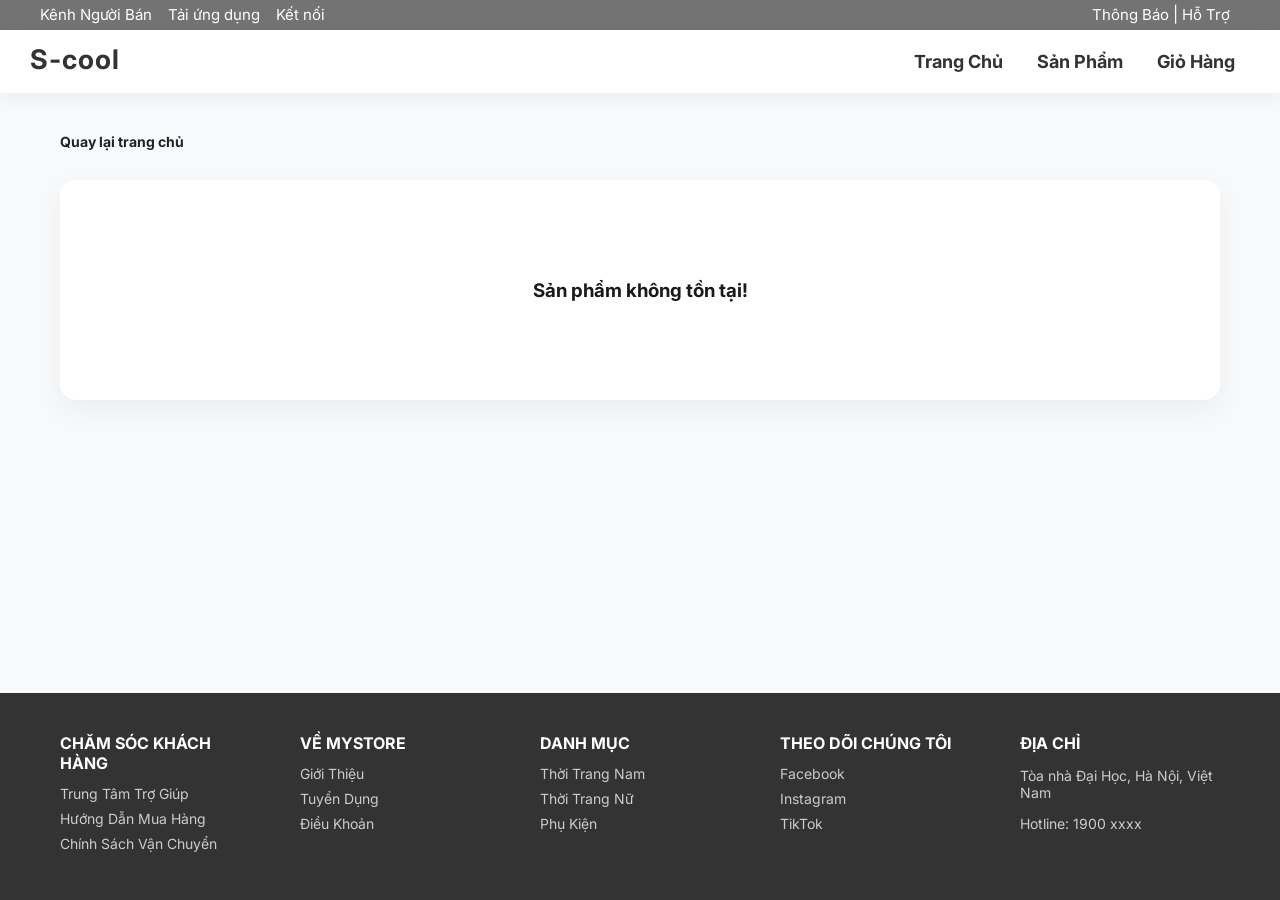
<file: chitiet.html>
<!DOCTYPE html>
<html lang="vi">
<head>
    <meta charset="UTF-8">
    <meta name="viewport" content="width=device-width, initial-scale=1.0">
    <title>Chi Tiết Sản Phẩm</title>
    
    <link rel="stylesheet" href="chitiet.css?v=1.1">
    
    <link rel='stylesheet' href='https://cdn-uicons.flaticon.com/2.1.0/uicons-regular-rounded/css/uicons-regular-rounded.css'>
    <link rel='stylesheet' href='https://cdn-uicons.flaticon.com/2.1.0/uicons-regular-straight/css/uicons-regular-straight.css'>
    <link rel="stylesheet" href="https://cdnjs.cloudflare.com/ajax/libs/font-awesome/6.5.1/css/all.min.css">
    <link rel="preconnect" href="https://fonts.googleapis.com">
    <link rel="preconnect" href="https://fonts.gstatic.com" crossorigin>
    <link href="https://fonts.googleapis.com/css2?family=Inter:wght@300;400;500;600;700&display=swap" rel="stylesheet">
    </head>
<body>

    <header>
        <div class="header-top">
            <div class="header-top-left">
                <ul>
                    <li><a href="#">Kênh Người Bán</a></li>
                    <li><a href="#">Tải ứng dụng</a></li>
                    <li><a href="#">Kết nối</a></li>
                </ul>
            </div>
            <div class="header-top-right">
                <a href="#">Thông Báo</a> | <a href="#">Hỗ Trợ</a>
            </div>
        </div>
        <div class="wapper">
            <div class="logo">
                <a href="index.html">S-cool</a>
            </div>
            <ul class="nav-links">
                <li><a href="index.html">Trang Chủ</a></li>
                <li><a href="#">Sản Phẩm</a></li>
                <li><a href="donhang.html">Giỏ Hàng</a></li>
            </ul>
        </div>
    </header>

    <div class="container">
        <a href="index.html" class="btn-back">Quay lại trang chủ</a>
        
        <div id="hien-thi-chi-tiet" class="detail-wrapper">
            </div>
    </div>

    <div class="footer">
        <div>
            <h4>CHĂM SÓC KHÁCH HÀNG</h4>
            <a href="#">Trung Tâm Trợ Giúp</a>
            <a href="#">Hướng Dẫn Mua Hàng</a>
            <a href="#">Chính Sách Vận Chuyển</a>
        </div>
        <div>
            <h4>VỀ MYSTORE</h4>
            <a href="#">Giới Thiệu</a>
            <a href="#">Tuyển Dụng</a>
            <a href="#">Điều Khoản</a>
        </div>
        <div>
            <h4>DANH MỤC</h4>
            <a href="#">Thời Trang Nam</a>
            <a href="#">Thời Trang Nữ</a>
            <a href="#">Phụ Kiện</a>
        </div>
        <div>
            <h4>THEO DÕI CHÚNG TÔI</h4>
            <a href="#">Facebook</a>
            <a href="#">Instagram</a>
            <a href="#">TikTok</a>
        </div>
        <div>
            <h4>ĐỊA CHỈ</h4>
            <p>Tòa nhà Đại Học, Hà Nội, Việt Nam</p>
            <p>Hotline: 1900 xxxx</p>
        </div>
    </div>

    <script src="list.js"></script>
<script>
    const params = new URLSearchParams(window.location.search);
    
    // FIX 2: Bỏ ép kiểu Number, cứ lấy giá trị gốc để tránh lỗi
    const idCanTim = params.get('id'); 

    // FIX 3: Dùng == (2 dấu bằng) để so sánh tương đối, cân cả ID dạng số lẫn ID dạng chuỗi
    const sp = danhSachSanPham.find(item => item.id == idCanTim);
    const vungChua = document.getElementById('hien-thi-chi-tiet');

    if (sp) {
        const danhSachAnh = [sp.hinhAnh1, sp.hinhAnh2].filter(img => img);
        const thumbHTML = danhSachAnh.map((img, index) => `
            <img class="thumb-img ${index === 0 ? 'active' : ''}" 
                 src="${img}" 
                 onclick="changeImage(this, '${img}')">
        `).join('');

        vungChua.innerHTML = `
            <div class="product-gallery">
                <div class="thumbnail-list">${thumbHTML}</div>
                <div class="main-image">
                    <img id="main-product-img" src="${sp.hinhAnh1}" alt="${sp.tenSanPham}">
                </div>
            </div>

            <div class="detail-info">
                <h1>${sp.tenSanPham}</h1>
                
                <div class="price-row">
                    <h2 class="price">${sp.gia.toLocaleString('vi-VN')}đ</h2>
                    <span class="freeship"><i class="fa-solid fa-box"></i> Freeship</span>
                </div>

                <div class="discount-tags">
                    <span>Mã giảm giá</span>
                    <span>Giảm 150K</span>
                    <span>Giảm 10%</span>
                    <span>Giảm 12%</span>
                </div>

                <div class="cashback-box">
                    <span><i class="fa-solid fa-money-bill-wave"></i> Được hoàn lên đến <b>21.000 CoolCash</b></span>
                    <span>▼</span>
                </div>

                <div class="selection-group">
                    <p>Màu sắc: <b>Cam</b></p>
                    <div class="color-swatches">
                        <div class="color-swatch active"></div>
                    </div>
                </div>

                <div class="selection-group">
                    <div class="size-header">
                        <p>Kích thước: <b id="selected-size">S</b></p>
                        <a href="#">Hướng dẫn chọn size</a>
                    </div>
                    <div class="size-options">
                        <button class="size-btn active" onclick="selectSize(this, 'S')">S</button>
                        <button class="size-btn" onclick="selectSize(this, 'M')">M</button>
                        <button class="size-btn" onclick="selectSize(this, 'L')">L</button>
                        <button class="size-btn" onclick="selectSize(this, 'XL')">XL</button>
                        <button class="size-btn" onclick="selectSize(this, '2XL')">2XL</button>
                        <button class="size-btn" onclick="selectSize(this, '3XL')">3XL</button>
                    </div>
                </div>

                <div class="action-row">
                    <div class="qty-selector">
                        <button onclick="changeQty(-1)">-</button>
                        <input type="text" id="qty-input" value="1" readonly>
                        <button onclick="changeQty(1)">+</button>
                    </div>
                    <button class="btn-add-cart" onclick="alert(\`Đã thêm ${sp.tenSanPham} vào giỏ!\`)">
                        <i class="fa-solid fa-cart-shopping"></i> 
                        Thêm vào giỏ
                    </button>
                </div>
                
                <a href="#" style="text-align: center; color: #222; text-decoration: underline; font-size: 14px; margin-top: 10px;">Mô tả sản phẩm</a>

                <div class="promo-box">
                    <div class="promo-header"><i class="fi fi-rr-shipping-fast"></i> Ưu đãi dành riêng cho bạn</div>
                    <div class="promo-content">
                        <img src="./images/ChiTiet/gangtay.webp" alt="Gift">
                        <div class="promo-info">
                            <p>Ưu đãi - Găng tay đa năng chống tia UV</p>
                            <span>Đơn từ 599K</span>
                            <div class="promo-price">0đ <del style="color:#999; font-size: 12px; font-weight: normal;">99.000đ</del></div>
                        </div>
                    </div>
                </div>

                <div class="trust-badges">
                    <div class="badge-item">
                        <i class="fi fi-rr-truck-side"></i>
                        <div>Free ship cho đơn từ 200k</div>
                    </div>
                    <div class="badge-item">
                        <i class="fa-solid fa-arrow-rotate-left"></i>
                        <div>60 ngày đổi trả vì bất kỳ lý do gì</div>
                    </div>
                    <div class="badge-item">
                        <i class="fi fi-rr-headset"></i>
                        <div>Hotline 1900.27.27.37<br>Hỗ trợ từ 8h30 - 22h</div>
                    </div>
                    <div class="badge-item">
                        <i class="fi fi-rr-marker"></i>
                        <div>Đến tận nơi nhận hàng trả,<br>hoàn tiền 2-3 ngày (trừ T7, CN)</div>
                    </div>
                </div>
            </div>
        `;
    } else {
        vungChua.innerHTML = "<h3 style='grid-column: 1/-1; text-align: center; padding: 50px;'>Sản phẩm không tồn tại!</h3>";
    }

    // --- CÁC HÀM XỬ LÝ SỰ KIỆN TƯƠNG TÁC ---

    // 1. Đổi ảnh khi click Thumbnail
    function changeImage(element, src) {
        document.getElementById('main-product-img').src = src;
        const thumbnails = document.querySelectorAll('.thumb-img');
        thumbnails.forEach(thumb => thumb.classList.remove('active'));
        element.classList.add('active');
    }

    // 2. Chọn Size
    function selectSize(btn, size) {
        // Cập nhật text hiển thị
        document.getElementById('selected-size').innerText = size;
        // Đổi màu nút
        const sizeBtns = document.querySelectorAll('.size-btn');
        sizeBtns.forEach(b => b.classList.remove('active'));
        btn.classList.add('active');
    }

    // 3. Tăng giảm số lượng
    function changeQty(amount) {
        const input = document.getElementById('qty-input');
        let currentVal = parseInt(input.value);
        let newVal = currentVal + amount;
        if(newVal >= 1) {
            input.value = newVal;
        }
    }
</script>
</body>
</html>
</file>
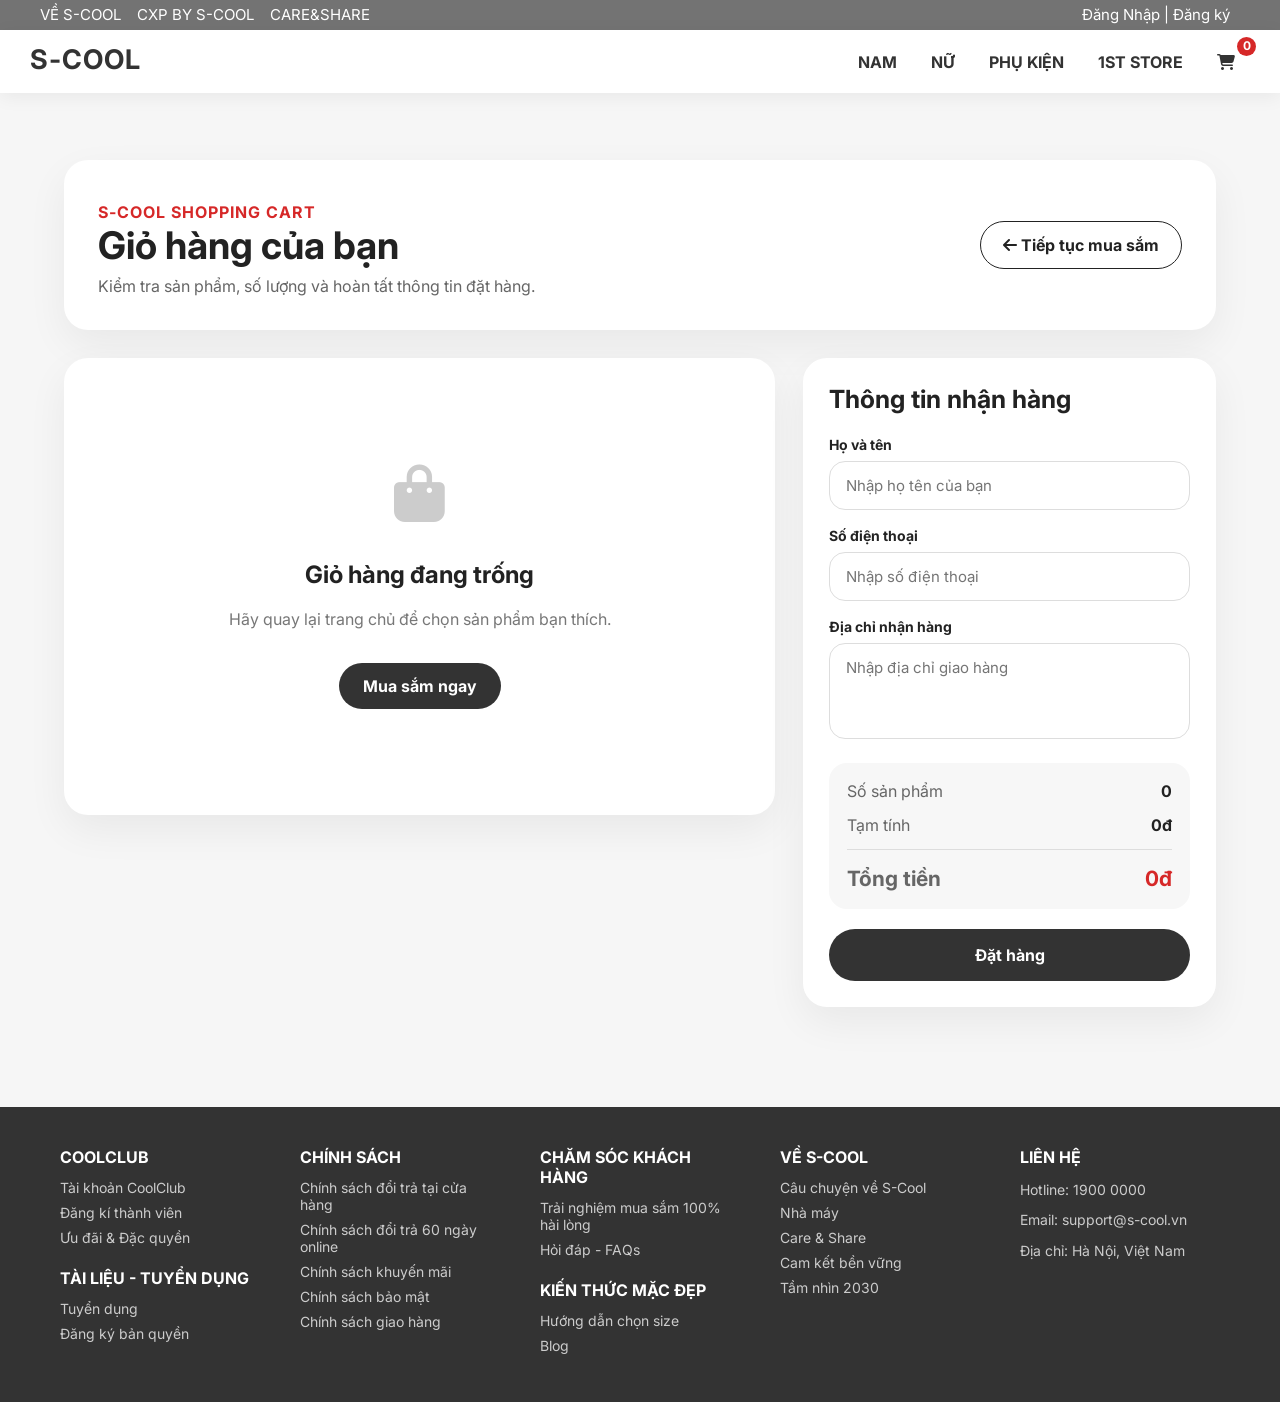
<file: donhang.html>
<!DOCTYPE html>
<html lang="vi">
<head>
    <meta charset="UTF-8">
    <meta name="viewport" content="width=device-width, initial-scale=1.0">
    <title>Giỏ hàng & Đặt hàng</title>
    <link rel="stylesheet" href="donhang.css">
    <link rel="stylesheet" href="https://cdnjs.cloudflare.com/ajax/libs/font-awesome/6.5.0/css/all.min.css">
    <link href="https://fonts.googleapis.com/css2?family=Inter:wght@300;400;500;600;700&display=swap" rel="stylesheet">
</head>
<body>

<header>
    <div class="header-top">
        <div class="header-top-left">
            <ul>
                <li><a href="#">VỀ S-COOL</a></li>
                <li><a href="#">CXP BY S-COOL</a></li>
                <li><a href="#">CARE&SHARE</a></li>
            </ul>
        </div>

        <div class="header-top-right">
            <a href="login.html">Đăng Nhập</a> |
            <a href="signup.html">Đăng ký</a>
        </div>
    </div>

    <div class="wapper">
        <div class="logo">
            <a href="index.html">S-COOL</a>
        </div>

        <ul class="nav-links">
            <li><a href="index.html">NAM</a></li>
            <li><a href="chitiet.html?id=2">NỮ</a></li>
            <li><a href="#">PHỤ KIỆN</a></li>
            <li><a href="#">1ST STORE</a></li>
            <li>
                <a href="donhang.html" class="cart-menu">
                    <i class="fa-solid fa-cart-shopping"></i>
                    <span id="cart-count">0</span>
                </a>
            </li>
        </ul>
    </div>
</header>

<main class="cart-page">
    <div class="cart-header">
        <div>
            <p class="sub-title">S-Cool Shopping Cart</p>
            <h1>Giỏ hàng của bạn</h1>
            <p>Kiểm tra sản phẩm, số lượng và hoàn tất thông tin đặt hàng.</p>
        </div>

        <a href="index.html" class="back-home">
            <i class="fa-solid fa-arrow-left"></i>
            Tiếp tục mua sắm
        </a>
    </div>

    <div class="cart-layout">
        <section class="cart-list" id="cart-list"></section>

        <aside class="checkout-box">
            <h2>Thông tin nhận hàng</h2>

            <div class="form-group">
                <label>Họ và tên</label>
                <input type="text" id="tenKhachHang" placeholder="Nhập họ tên của bạn">
            </div>

            <div class="form-group">
                <label>Số điện thoại</label>
                <input type="text" id="soDienThoai" placeholder="Nhập số điện thoại">
            </div>

            <div class="form-group">
                <label>Địa chỉ nhận hàng</label>
                <textarea id="diaChi" placeholder="Nhập địa chỉ giao hàng"></textarea>
            </div>

            <div class="summary">
                <div>
                    <span>Số sản phẩm</span>
                    <strong id="tong-so-luong">0</strong>
                </div>

                <div>
                    <span>Tạm tính</span>
                    <strong id="tam-tinh">0đ</strong>
                </div>

                <div class="summary-total">
                    <span>Tổng tiền</span>
                    <strong id="tong-tien">0đ</strong>
                </div>
            </div>

            <button class="order-btn" onclick="datHang()">
                Đặt hàng
            </button>
        </aside>
    </div>
</main>

<footer class="footer">
    <div>
        <h4>COOLCLUB</h4>
        <a href="#">Tài khoản CoolClub</a>
        <a href="#">Đăng kí thành viên</a>
        <a href="#">Ưu đãi & Đặc quyền</a>

        <h4>TÀI LIỆU - TUYỂN DỤNG</h4>
        <a href="#">Tuyển dụng</a>
        <a href="#">Đăng ký bản quyền</a>
    </div>

    <div>
        <h4>CHÍNH SÁCH</h4>
        <a href="#">Chính sách đổi trả tại cửa hàng</a>
        <a href="#">Chính sách đổi trả 60 ngày online</a>
        <a href="#">Chính sách khuyến mãi</a>
        <a href="#">Chính sách bảo mật</a>
        <a href="#">Chính sách giao hàng</a>
    </div>

    <div>
        <h4>CHĂM SÓC KHÁCH HÀNG</h4>
        <a href="#">Trải nghiệm mua sắm 100% hài lòng</a>
        <a href="#">Hỏi đáp - FAQs</a>

        <h4>KIẾN THỨC MẶC ĐẸP</h4>
        <a href="#">Hướng dẫn chọn size</a>
        <a href="#">Blog</a>
    </div>

    <div>
        <h4>VỀ S-COOL</h4>
        <a href="#">Câu chuyện về S-Cool</a>
        <a href="#">Nhà máy</a>
        <a href="#">Care & Share</a>
        <a href="#">Cam kết bền vững</a>
        <a href="#">Tầm nhìn 2030</a>
    </div>

    <div>
        <h4>LIÊN HỆ</h4>
        <p>Hotline: 1900 0000</p>
        <p>Email: support@s-cool.vn</p>
        <p>Địa chỉ: Hà Nội, Việt Nam</p>
    </div>
</footer>

<div id="toast" class="toast">Đặt hàng thành công!</div>

<script>
    let gioHang = JSON.parse(localStorage.getItem("gioHang")) || [];

    const cartList = document.getElementById("cart-list");
    const tongSoLuongEl = document.getElementById("tong-so-luong");
    const tamTinhEl = document.getElementById("tam-tinh");
    const tongTienEl = document.getElementById("tong-tien");
    const cartCountEl = document.getElementById("cart-count");

    function luuGioHang() {
        localStorage.setItem("gioHang", JSON.stringify(gioHang));
    }

    function capNhatSoGioHang() {
        const tong = gioHang.reduce((sum, sp) => sum + sp.soLuong, 0);
        cartCountEl.innerText = tong;
    }

    function renderGioHang() {
        let tongTien = 0;
        let tongSoLuong = 0;

        if (gioHang.length === 0) {
            cartList.innerHTML = `
                <div class="empty-cart">
                    <i class="fa-solid fa-bag-shopping"></i>
                    <h2>Giỏ hàng đang trống</h2>
                    <p>Hãy quay lại trang chủ để chọn sản phẩm bạn thích.</p>
                    <a href="index.html">Mua sắm ngay</a>
                </div>
            `;

            tongSoLuongEl.innerText = 0;
            tamTinhEl.innerText = "0đ";
            tongTienEl.innerText = "0đ";
            capNhatSoGioHang();
            return;
        }

        cartList.innerHTML = gioHang.map(sp => {
            const thanhTien = sp.gia * sp.soLuong;
            tongTien += thanhTien;
            tongSoLuong += sp.soLuong;

            return `
                <div class="cart-item">
                    <img src="${sp.hinhAnh}" alt="${sp.tenSanPham}">

                    <div class="item-info">
                        <h3>${sp.tenSanPham}</h3>
                        <p>${sp.gia.toLocaleString()}đ</p>

                        <div class="size-box">
                            <label>Kích cỡ:</label>
                            <select>
                                <option value="S">Size S</option>
                                <option value="M">Size M</option>
                                <option value="L" selected>Size L</option>
                                <option value="XL">Size XL</option>
                            </select>
                        </div>

                        <div class="quantity-box">
                            <button onclick="giamSoLuong(${sp.id})">−</button>
                            <span>${sp.soLuong}</span>
                            <button onclick="tangSoLuong(${sp.id})">+</button>
                        </div>
                    </div>

                    <div class="item-right">
                        <strong>${thanhTien.toLocaleString()}đ</strong>
                        <button onclick="xoaSanPham(${sp.id})">
                            <i class="fa-solid fa-trash"></i>
                            Xóa
                        </button>
                    </div>
                </div>
            `;
        }).join("");

        tongSoLuongEl.innerText = tongSoLuong;
        tamTinhEl.innerText = tongTien.toLocaleString() + "đ";
        tongTienEl.innerText = tongTien.toLocaleString() + "đ";
        capNhatSoGioHang();
    }

    function tangSoLuong(id) {
        const sp = gioHang.find(item => item.id === id);
        if (sp) {
            sp.soLuong++;
            luuGioHang();
            renderGioHang();
        }
    }

    function giamSoLuong(id) {
        const sp = gioHang.find(item => item.id === id);
        if (!sp) return;

        sp.soLuong--;

        if (sp.soLuong <= 0) {
            gioHang = gioHang.filter(item => item.id !== id);
        }

        luuGioHang();
        renderGioHang();
    }

    function xoaSanPham(id) {
        gioHang = gioHang.filter(item => item.id !== id);
        luuGioHang();
        renderGioHang();
    }

    function hienToast(text) {
        const toast = document.getElementById("toast");
        toast.innerText = text;
        toast.classList.add("show");

        setTimeout(() => {
            toast.classList.remove("show");
        }, 1800);
    }

    function datHang() {
        const tenKhachHang = document.getElementById("tenKhachHang").value.trim();
        const soDienThoai = document.getElementById("soDienThoai").value.trim();
        const diaChi = document.getElementById("diaChi").value.trim();

        if (gioHang.length === 0) {
            hienToast("Giỏ hàng đang trống!");
            return;
        }

        if (!tenKhachHang || !soDienThoai || !diaChi) {
            hienToast("Vui lòng nhập đầy đủ thông tin!");
            return;
        }

        const tongTien = gioHang.reduce((tong, sp) => {
            return tong + sp.gia * sp.soLuong;
        }, 0);

        const donHang = {
            tenKhachHang,
            soDienThoai,
            diaChi,
            sanPham: gioHang,
            tongTien,
            ngayDat: new Date().toLocaleString("vi-VN")
        };

        let danhSachDonHang = JSON.parse(localStorage.getItem("donHangDaDat")) || [];
        danhSachDonHang.push(donHang);

        localStorage.setItem("donHangDaDat", JSON.stringify(danhSachDonHang));
        localStorage.removeItem("gioHang");

        gioHang = [];
        renderGioHang();

        document.getElementById("tenKhachHang").value = "";
        document.getElementById("soDienThoai").value = "";
        document.getElementById("diaChi").value = "";

        hienToast("Đặt hàng thành công!");
    }

    renderGioHang();
</script>

</body>
</html>
</file>
<file: chitiet.css>
* {
    box-sizing: border-box;
}

html {
    scroll-behavior: smooth;
}

body {
    margin: 0;
    font-family: 'Inter', -apple-system, BlinkMacSystemFont, "Segoe UI", Roboto, sans-serif;
    overflow-x: hidden;
    background: #f8f9fa;
    color: #1a1a1a;
    display: flex;
    flex-direction: column;
    min-height: 100vh;
    -webkit-font-smoothing: antialiased;
    -moz-osx-font-smoothing: grayscale;
}

.detail-info h1 {
    font-size: 26px;
    font-weight: 600;
    letter-spacing: -0.5px;
    line-height: 1.3;
    margin: 0;
    color: #000;
}

.detail-info .price {
    font-size: 26px;
    color: #000;
    font-weight: 700;
    margin: 0;
}

.size-btn {
    font-family: 'Inter', sans-serif;
    font-weight: 500;
}

.btn-add-cart {
    font-family: 'Inter', sans-serif;
    font-weight: 600;
    letter-spacing: 0.5px;
}

header {
    width: 100%;
    position: sticky;
    top: -30px;
    z-index: 1000;
}

.header-top {
    background-color: #737373;
    width: 100%;
    height: 30px;
    display: flex;
    align-items: center;
    justify-content: space-between;
}

.header-top-left ul {
    list-style: none;
    display: flex;
    gap: 16px;
    margin: 0;
    padding-left: 40px;
}

.header-top-left ul li a,
.header-top-right a {
    text-decoration: none;
    line-height: 30px;
    color: white;
    font-size: 15px;
}

.header-top-right {
    margin-right: 50px;
    color: white;
}

.header-top-right a:hover {
    background-color: #3a3a3a;
}

.wapper {
    position: relative;
    background-color: white;
    padding: 0 30px;
    margin: auto;
    display: flex;
    align-items: center;
    justify-content: space-between;
    line-height: 60px;
    width: 100%;
    min-height: 60px;
    box-shadow: 0 4px 18px rgba(0, 0, 0, 0.06);
}

.wapper .logo a {
    color: #333;
    text-decoration: none;
    font-size: 27px;
    font-weight: 700;
    letter-spacing: 1px;
}

.nav-links {
    display: inline-flex;
    align-items: center;
    gap: 4px;
    margin: 0;
    padding: 0;
}

.nav-links li {
    list-style: none;
}

.nav-links li a {
    color: #333;
    text-decoration: none;
    font-size: 18px;
    font-weight: bold;
    padding: 9px 15px;
    border-radius: 5px;
}

.nav-links li a:hover {
    background: #ccc;
}

.container {
    max-width: 1200px;
    width: 100%;
    margin: 40px auto 0;
    padding: 0 20px;
    flex: 1;
    display: flex;
    flex-direction: column;
}

.btn-back {
    display: inline-flex;
    align-items: center;
    text-decoration: none;
    color: #222;
    font-weight: bold;
    font-size: 14px;
    margin-bottom: 20px;
    transition: 0.2s;
}

.btn-back:hover {
    color: #2f5aeb;
}

.detail-wrapper {
    display: grid;
    grid-template-columns: 1fr 1fr;
    gap: 40px;
    margin-top: 10px;
    background: #fff;
    border-radius: 16px;
    padding: 30px;
    box-shadow: 0 10px 30px rgba(0,0,0,0.05);
    width: 100%;
    align-items: start;
}

.product-gallery {
    display: flex;
    gap: 16px;
    width: 100%;
    position: sticky;
    top: 100px;
}

.thumbnail-list {
    display: flex;
    flex-direction: column;
    gap: 12px;
    width: 70px;
    max-height: 600px;
    overflow-y: auto;
}

.thumbnail-list::-webkit-scrollbar {
    width: 0;
}

.thumbnail-list img {
    width: 100%;
    aspect-ratio: 3/4;
    object-fit: cover;
    border-radius: 8px;
    cursor: pointer;
    border: 1px solid transparent;
    opacity: 0.6;
    transition: 0.2s;
}

.thumbnail-list img:hover,
.thumbnail-list img.active {
    border-color: #222;
    opacity: 1;
}

.main-image {
    flex: 1;
    border-radius: 12px;
    overflow: hidden;
    background: #f0f0f0;
}

.main-image img {
    width: 100%;
    height: 100%;
    object-fit: cover;
}

.detail-info {
    display: flex;
    flex-direction: column;
    gap: 16px;
}

.detail-info h1 {
    font-size: 24px;
    line-height: 1.4;
    margin: 0;
    color: #000;
}

.detail-info .price-row {
    display: flex;
    align-items: baseline;
    gap: 12px;
}

.detail-info .price {
    font-size: 28px;
    color: #000;
    font-weight: 700;
    margin: 0;
}

.detail-info .freeship {
    font-size: 13px;
    color: #2f5aeb;
    font-weight: bold;
    display: flex;
    align-items: center;
    gap: 4px;
}

.discount-tags {
    display: flex;
    gap: 8px;
    flex-wrap: wrap;
    margin-bottom: 5px;
}

.discount-tags span {
    background: #fff0e6;
    color: #ff6600;
    font-size: 12px;
    padding: 4px 8px;
    border-radius: 4px;
    font-weight: bold;
    border: 1px solid #ffe0cc;
}

.cashback-box {
    background: #f0f4ff;
    color: #2f5aeb;
    font-size: 13px;
    padding: 10px 15px;
    border-radius: 8px;
    border: 1px solid #d6e0ff;
    display: flex;
    justify-content: space-between;
    align-items: center;
}

.selection-group {
    display: flex;
    flex-direction: column;
    gap: 8px;
}

.selection-group p {
    margin: 0;
    font-size: 14px;
    color: #333;
}

.color-swatches {
    display: flex;
    gap: 10px;
}

.color-swatch {
    width: 32px;
    height: 32px;
    border-radius: 50%;
    border: 2px solid #ccc;
    cursor: pointer;
    background: linear-gradient(135deg, #a8cbf0 50%, #7db9e8 50%);
}

.color-swatch.active {
    border-color: #2f5aeb;
    outline: 2px solid #fff;
    outline-offset: -4px;
}

.size-header {
    display: flex;
    justify-content: space-between;
    align-items: center;
}

.size-header a {
    font-size: 13px;
    color: #2f5aeb;
    text-decoration: none;
}

.size-header a:hover {
    text-decoration: underline;
}

.size-options {
    display: flex;
    gap: 8px;
    flex-wrap: wrap;
}

.size-btn {
    background: #f0f0f0;
    border: none;
    padding: 10px 16px;
    border-radius: 8px;
    font-size: 14px;
    font-weight: bold;
    cursor: pointer;
    color: #333;
    transition: 0.2s;
    min-width: 48px;
    text-align: center;
}

.size-btn:hover {
    background: #e0e0e0;
}

.size-btn.active {
    background: #000;
    color: #fff;
}

.action-row {
    display: flex;
    gap: 12px;
    margin-top: 10px;
}

.qty-selector {
    display: flex;
    align-items: center;
    background: #f0f0f0;
    border-radius: 30px;
    overflow: hidden;
    padding: 0 5px;
}

.qty-selector button {
    background: none;
    border: none;
    font-size: 18px;
    width: 36px;
    height: 46px;
    cursor: pointer;
}

.qty-selector input {
    width: 30px;
    text-align: center;
    border: none;
    background: transparent;
    font-size: 16px;
    font-weight: bold;
    pointer-events: none;
}

.btn-add-cart {
    flex: 1;
    border: none;
    background: #000;
    color: white;
    border-radius: 30px;
    font-size: 16px;
    font-weight: bold;
    cursor: pointer;
    transition: 0.2s;
    display: flex;
    justify-content: center;
    align-items: center;
    gap: 8px;
}

.btn-add-cart:hover {
    background: #333;
}

.promo-box {
    border: 1px solid #2f5aeb;
    border-radius: 8px;
    overflow: hidden;
    margin-top: 15px;
}

.promo-header {
    background: #2f5aeb;
    color: #fff;
    padding: 8px 12px;
    font-size: 13px;
    font-weight: bold;
}

.promo-content {
    padding: 15px;
    display: flex;
    gap: 15px;
    align-items: center;
}

.promo-content img {
    width: 50px;
    height: 50px;
    object-fit: contain;
    border: 1px solid #eee;
    border-radius: 4px;
}

.promo-info p {
    margin: 0 0 5px;
    font-size: 14px;
    font-weight: bold;
}

.promo-info span {
    font-size: 12px;
    color: #777;
}

.promo-price {
    margin-top: 5px;
    font-size: 14px;
    font-weight: bold;
    color: #000;
}

.trust-badges {
    background: #f9f9f9;
    padding: 15px;
    border-radius: 8px;
    display: grid;
    grid-template-columns: 1fr 1fr;
    gap: 15px;
    font-size: 12px;
    color: #555;
}

.badge-item {
    display: flex;
    align-items: flex-start;
    gap: 12px;
}

.badge-item i {
    font-size: 24px;
    color: #2f5aeb;
    line-height: 1;
}

.footer {
    margin-top: 80px;
    background-color: #333;
    padding: 40px 60px;
    display: grid;
    grid-template-columns: repeat(5, 1fr);
    gap: 40px;
    font-size: 14px;
    color: #ccc;
}

.footer h4 {
    font-size: 16px;
    margin: 0 0 12px;
    font-weight: bold;
    color: #fff;
}

.footer a {
    display: block;
    color: #ccc;
    text-decoration: none;
    margin-bottom: 8px;
}

@media (max-width: 991px) {
    .detail-wrapper {
        grid-template-columns: 1fr;
        padding: 24px;
    }
    .product-gallery {
        position: relative;
        top: 0;
    }
    .footer {
        grid-template-columns: repeat(3, 1fr);
    }
}

@media (max-width: 767px) {
    header {
        top: 0;
    }
    .header-top {
        display: none;
    }
    .wapper {
        flex-direction: column;
        gap: 10px;
        padding: 15px;
    }

    .logo {
        display: none;
    }
    .product-gallery {
        flex-direction: column-reverse;
    }
    .thumbnail-list {
        flex-direction: row;
        width: 100%;
    }
    .thumbnail-list img {
        width: 60px;
        aspect-ratio: 1/1;
    }
    .footer {
        grid-template-columns: repeat(2, 1fr);
        padding: 35px 25px;
    }
    .action-row {
        flex-direction: column;
    }
    .qty-selector {
        align-self: flex-start;
    }
}
</file>
<file: donhang.css>
* {
    box-sizing: border-box;
}

html {
    scroll-behavior: smooth;
}

body {
    margin: 0;
    /* ĐÃ ĐỒI: Đồng bộ font Inter toàn trang */
    font-family: 'Inter', sans-serif;
    overflow-x: hidden;
    background: #f6f6f6;
    color: #222;
}

/* HEADER lấy theo style.css */
header {
    width: 100%;
    height: 90px;
    position: sticky;
    top: -30px;
    z-index: 1000;
}

.header-top {
    background-color: #737373;
    width: 100%;
    height: 30px;
    display: flex;
    align-items: center;
    justify-content: space-between;
}

.header-top-left ul {
    list-style: none;
    display: flex;
    gap: 16px;
    margin: 0;
    padding-left: 40px;
}

.header-top-left ul li a {
    text-decoration: none;
    line-height: 30px;
    color: white;
    font-size: 15px;
}

.header-top-right {
    color: white;
    font-size: 15px;
    margin-right: 50px;
}

.header-top-right a {
    display: inline-block;
    line-height: 30px;
    text-decoration: none;
    color: white;
}

.header-top-right a:hover {
    background-color: #3a3a3a;
}

.wapper {
    position: relative;
    background-color: white;
    padding: 0 30px;
    margin: auto;
    display: flex;
    align-items: center;
    justify-content: space-between;
    line-height: 60px;
    width: 100%;
    min-height: 60px;
    box-shadow: 0 4px 18px rgba(0, 0, 0, 0.06);
}

.wapper .logo a {
    color: #333;
    text-decoration: none;
    font-size: 27px;
    font-weight: 700;
    letter-spacing: 1px;
}

.wapper .nav-links {
    display: inline-flex;
    align-items: center;
    gap: 4px;
    margin: 0;
    padding: 0;
}

.nav-links li {
    list-style: none;
}

.nav-links li a {
    color: #333;
    text-decoration: none;
    font-size: 16px;
    font-weight: bold;
    padding: 9px 15px;
    background: #fff;
    border-radius: 5px;
}

.nav-links li a:hover {
    background: #ccc;
}

.cart-menu {
    position: relative;
}

#cart-count {
    position: absolute;
    top: -6px;
    right: -6px;
    background: #d62828;
    color: white;
    min-width: 19px;
    height: 19px;
    border-radius: 50%;
    font-size: 12px;
    display: flex;
    align-items: center;
    justify-content: center;
}

/* CART PAGE */
.cart-page {
    width: 90%;
    margin: 70px auto 0;
}

.cart-header {
    background: #fff;
    border-radius: 24px;
    padding: 34px;
    display: flex;
    align-items: center;
    justify-content: space-between;
    box-shadow: 0 15px 40px rgba(0,0,0,0.06);
    margin-bottom: 28px;
}

.cart-header h1 {
    margin: 0;
    font-size: 38px;
    color: #222;
}

.cart-header p {
    margin: 8px 0 0;
    color: #666;
}

.sub-title {
    color: #d62828 !important;
    font-weight: bold;
    text-transform: uppercase;
    letter-spacing: 1px;
}

.back-home {
    text-decoration: none;
    color: #222;
    border: 1px solid #222;
    padding: 13px 22px;
    border-radius: 50px;
    font-weight: bold;
    transition: 0.25s;
}

.back-home:hover {
    background: #222;
    color: white;
}

.cart-layout {
    display: grid;
    grid-template-columns: 1.55fr 0.9fr;
    gap: 28px;
    align-items: start;
}

.cart-list,
.checkout-box {
    background: #fff;
    border-radius: 24px;
    padding: 26px;
    box-shadow: 0 15px 40px rgba(0,0,0,0.06);
}

.cart-item {
    display: grid;
    grid-template-columns: 120px 1fr 150px;
    gap: 20px;
    padding: 22px 0;
    border-bottom: 1px solid #eee;
}

.cart-item:last-child {
    border-bottom: none;
}

.cart-item img {
    width: 120px;
    height: 150px;
    object-fit: cover;
    border-radius: 18px;
    background: #eee;
}

.item-info h3 {
    margin: 0 0 10px;
    font-size: 18px;
    line-height: 1.4;
}

.item-info p {
    margin: 0 0 12px;
    color: #d62828;
    font-weight: bold;
}

/* 🔥 ĐÃ FIX: Thiết kế lại ô chọn size siêu đẹp chuẩn UI/UX */
.size-box {
    margin-bottom: 16px;
    display: flex;
    align-items: center;
    gap: 10px;
}

.size-box label {
    font-size: 14px;
    font-weight: 700;
    color: #555;
}

.size-box select {
    font-family: inherit; /* Ép trùng font Inter với trang cũ */
    font-size: 14px;
    font-weight: 600;
    color: #333;
    padding: 8px 36px 8px 14px;
    border: 1.5px solid #e0e0e0;
    border-radius: 10px;
    background-color: #fff;
    cursor: pointer;
    transition: all 0.2s ease;
    
    /* Xóa bỏ mũi tên mặc định xấu xí của hệ điều hành */
    appearance: none;
    -webkit-appearance: none;
    -moz-appearance: none;
    
    /* Thêm mũi tên SVG mới tinh tế hơn */
    background-image: url("data:image/svg+xml;utf8,<svg xmlns='http://www.w3.org/2000/svg' width='12' height='12' fill='%23333' viewBox='0 0 16 16'><path d='M7.247 11.14 2.451 5.658C1.885 5.013 2.345 4 3.204 4h9.592a1 1 0 0 1 .753 1.659l-4.796 5.48a1 1 0 0 1-1.506 0z'/></svg>");
    background-repeat: no-repeat;
    background-position: right 14px center;
    box-shadow: 0 2px 4px rgba(0,0,0,0.02);
}

.size-box select:hover {
    border-color: #333;
    background-color: #f9f9f9;
}

.size-box select:focus {
    border-color: #333;
    outline: none;
    box-shadow: 0 0 0 3px rgba(0, 0, 0, 0.05);
}

.quantity-box {
    display: inline-flex;
    align-items: center;
    gap: 12px;
    background: #f4f4f4;
    padding: 7px;
    border-radius: 50px;
}

.quantity-box button {
    font-family: inherit;
    width: 34px;
    height: 34px;
    border: none;
    border-radius: 50%;
    background: white;
    color: #222;
    font-size: 18px;
    cursor: pointer;
    transition: 0.25s;
}

.quantity-box button:hover {
    background: #333;
    color: white;
}

.quantity-box span {
    min-width: 28px;
    text-align: center;
    font-weight: bold;
}

.item-right {
    text-align: right;
}

.item-right strong {
    display: block;
    color: #d62828;
    font-size: 17px;
    margin-bottom: 20px;
}

.item-right button {
    font-family: inherit;
    border: none;
    background: #f4f4f4;
    padding: 10px 14px;
    border-radius: 50px;
    color: #333;
    cursor: pointer;
    font-weight: bold;
    transition: 0.25s;
}

.item-right button:hover {
    background: #d62828;
    color: white;
}

.checkout-box {
    position: sticky;
    top: 90px;
}

.checkout-box h2 {
    margin: 0 0 22px;
    font-size: 25px;
}

.form-group {
    margin-bottom: 17px;
}

.form-group label {
    display: block;
    margin-bottom: 8px;
    font-weight: bold;
    font-size: 14px;
}

.form-group input,
.form-group textarea {
    font-family: inherit;
    width: 100%;
    border: 1px solid #ddd;
    outline: none;
    border-radius: 16px;
    padding: 14px 16px;
    font-size: 15px;
    transition: 0.25s;
}

.form-group textarea {
    height: 96px;
    resize: none;
}

.form-group input:focus,
.form-group textarea:focus {
    border-color: #333;
}

.summary {
    background: #f7f7f7;
    border-radius: 18px;
    padding: 18px;
    margin-top: 20px;
}

.summary div {
    display: flex;
    align-items: center;
    justify-content: space-between;
    margin-bottom: 14px;
    color: #666;
}

.summary div:last-child {
    margin-bottom: 0;
}

.summary strong {
    color: #222;
}

.summary-total {
    padding-top: 16px;
    border-top: 1px solid #ddd;
    font-size: 21px;
    font-weight: bold;
}

.summary-total strong {
    color: #d62828;
}

.order-btn {
    font-family: inherit;
    width: 100%;
    margin-top: 20px;
    border: none;
    background: #333;
    color: white;
    padding: 16px;
    border-radius: 50px;
    font-size: 16px;
    font-weight: bold;
    cursor: pointer;
    transition: 0.25s;
}

.order-btn:hover {
    background: #111;
    transform: translateY(-2px);
}

.empty-cart {
    text-align: center;
    padding: 80px 20px;
    color: #777;
}

.empty-cart i {
    font-size: 58px;
    color: #ccc;
    margin-bottom: 18px;
}

.empty-cart h2 {
    color: #222;
}

.empty-cart a {
    display: inline-block;
    margin-top: 18px;
    text-decoration: none;
    background: #333;
    color: white;
    padding: 13px 24px;
    border-radius: 50px;
    font-weight: bold;
}

/* FOOTER lấy theo style.css */
.footer {
    margin-top: 100px;
    background-color: #333;
    padding: 40px 60px;
    display: grid;
    grid-template-columns: repeat(5, 1fr);
    gap: 40px;
    font-size: 14px;
    color: #ccc;
}

.footer h4 {
    font-size: 16px;
    margin: 0 0 12px;
    font-weight: bold;
    color: #fff;
}

.footer a {
    display: block;
    color: #ccc;
    text-decoration: none;
    margin-bottom: 8px;
}

.footer a:hover {
    color: #fff;
}

.footer p {
    margin: 0 0 8px;
    line-height: 1.6;
}

.footer h4:not(:first-child) {
    margin-top: 22px;
}

/* TOAST */
.toast {
    position: fixed;
    top: 110px;
    right: 30px;
    background: #333;
    color: white;
    padding: 14px 22px;
    border-radius: 12px;
    opacity: 0;
    transform: translateY(-12px);
    pointer-events: none;
    transition: 0.3s;
    z-index: 9999;
}

.toast.show {
    opacity: 1;
    transform: translateY(0);
}

/* RESPONSIVE */
@media (max-width: 991px) {
    .cart-layout {
        grid-template-columns: 1fr;
    }

    .checkout-box {
        position: static;
    }

    .footer {
        grid-template-columns: repeat(3, 1fr);
        gap: 30px;
    }
}

@media (max-width: 767px) {
    header {
        height: auto;
        top: 0;
    }

    .header-top {
        display: none;
    }

    .wapper{
        display: none;
    }

    .wapper {
        flex-direction: column;
        gap: 10px;
        padding: 15px;
        line-height: normal;
    }

    .wapper .nav-links {
        flex-wrap: wrap;
        justify-content: center;
    }

    .cart-page {
        width: 94%;
        margin-top: 30px;
    }

    .cart-header {
        flex-direction: column;
        align-items: flex-start;
        gap: 18px;
        padding: 24px;
    }

    .cart-header h1 {
        font-size: 30px;
    }

    .cart-item {
        grid-template-columns: 95px 1fr;
    }

    .cart-item img {
        width: 95px;
        height: 120px;
    }

    .item-right {
        grid-column: 1 / -1;
        text-align: left;
    }

    .footer {
        grid-template-columns: repeat(2, 1fr);
        padding: 35px 25px;
    }
}
</file>
